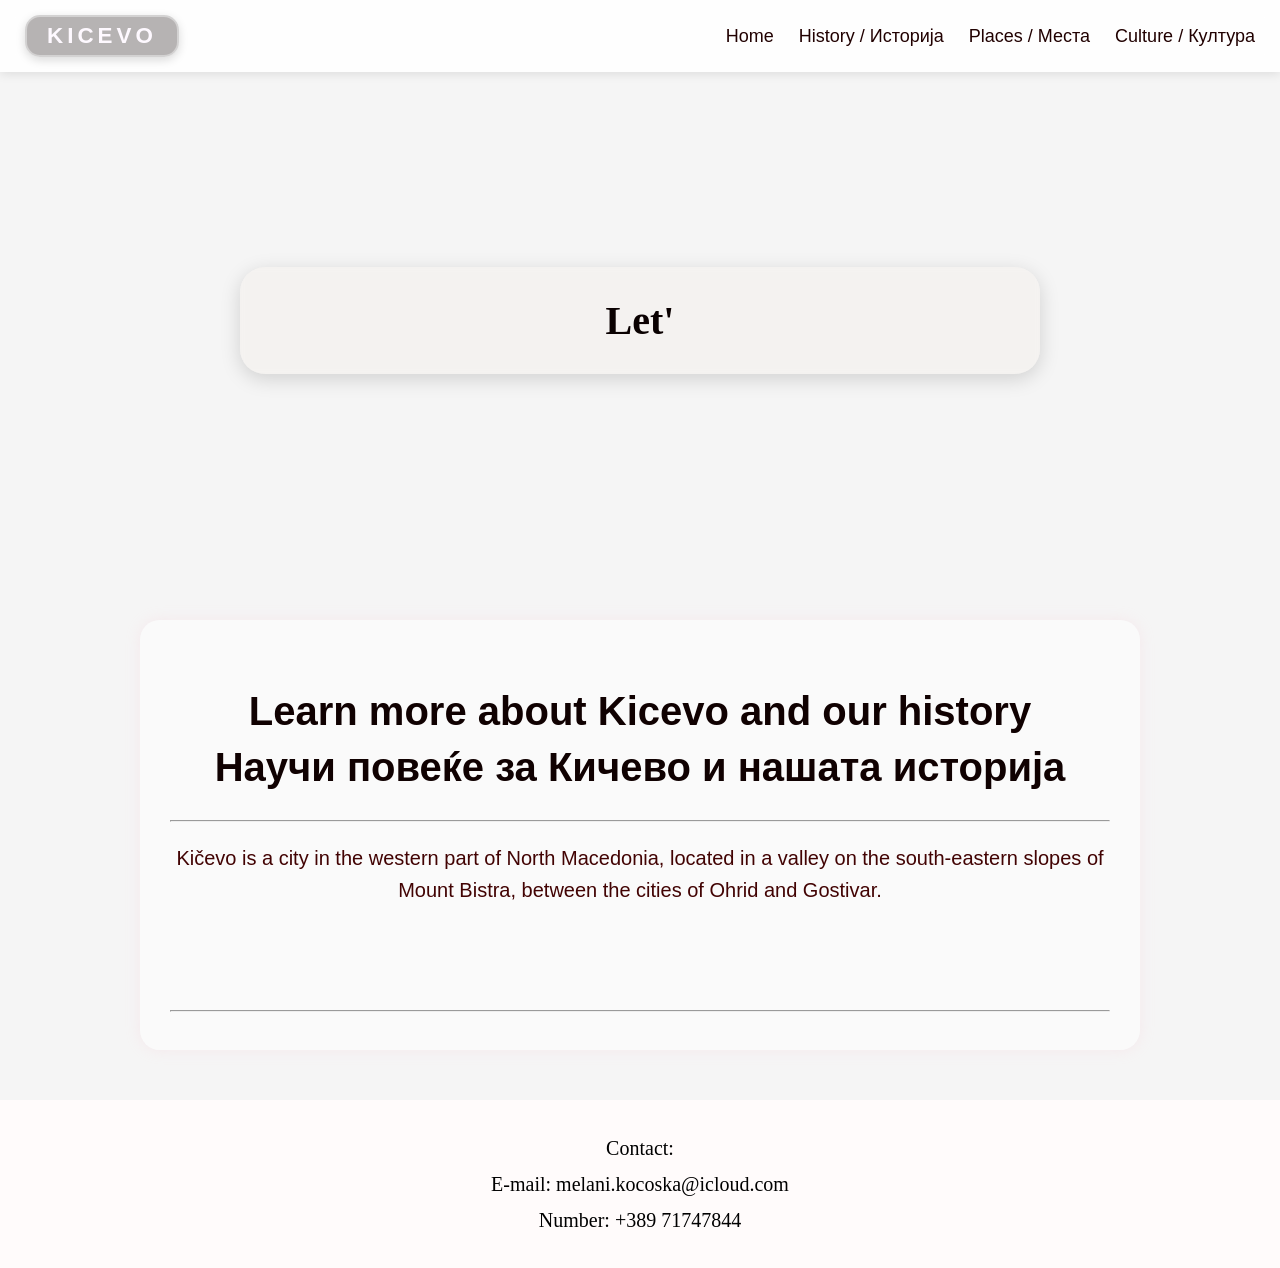
<file: index.html>
<!DOCTYPE html>
<html lang="en">
<head>
    <meta charset="UTF-8">
    <meta name="viewport" content="width=device-width, initial-scale=1.0">
    <title>Kicevo</title>
    <link rel="stylesheet" href="style.css">
    <script src="script.js" defer></script>
</head>
<body>

    <nav id="nav">
        <div id="logo">KICEVO</div>
        
        <button class="burger-menu" id="burger-toggle" aria-label="Toggle navigation">
            <span></span>
            <span></span>
            <span></span>
        </button>

        <ul class="nav-links" id="nav-links">
            <li><a href="index.html">Home</a></li>
            <li><a href="history.html">History / Историја</a></li>
            <li><a href="places.html">Places / Места</a></li>
            <li><a href="culture.html">Culture / Култура</a></li>
        </ul>
    </nav>

    <header>
        <h1>
            <span class="en-title">Let's Explore Kicevo Together</span> 
            <br>
            <span class="mk-title">Ајде да го истражиме Кичево заедно</span>
        </h1>
    </header>

    <section id="home">
        <h2 id="header1">
            Learn more about Kicevo and our history <br>
            Научи повеќе за Кичево и нашата историја
        </h2>

        <hr>

        <p id="p1">
            Kičevo is a city in the western part of North Macedonia,
            located in a valley on the south-eastern slopes of Mount Bistra,
            between the cities of Ohrid and Gostivar.
        </p>
        <p id="p2">
            Кичево е град во забадниот дел на Северна Македонија,
            сместен во котлина на југоисточните падини на Планина Бистра,
            помеѓу градовите Охрид и Гостивар.
        </p>

        <hr>
    </section>

    <footer id="click">
        Contact: <br> E-mail: melani.kocoska@icloud.com <br> Number: +389 71747844
    </footer>

</body>
</html>
</file>
<file: style.css>
:root{
    --primary: #210101;
    --secondary: #420303;
    --text: rgb(79, 24, 14);
}

body{
    background: whitesmoke;
    font-family: 'Poppins', sans-serif;
    margin: 0;
    min-height: 100vh;
}

/* --- Navigation --- */
#nav{
    position: fixed;
    top: 0;
    left: 0;
    width: 100%;
    background: rgba(255,255,255,0.9);
    backdrop-filter: blur(10px);
    box-shadow: 0 2px 10px rgba(7, 3, 3, 0.1);
    z-index: 1000;
    display: flex;
    justify-content: space-between;
    align-items: center;
    padding: 15px 25px;
    box-sizing: border-box;
}

#logo{
    padding: 6px 20px;
    background: rgba(14, 5, 5, 0.3);
    border: 2px solid rgba(255,255,255,0.4);
    border-radius: 15px;
    color: rgb(254, 249, 255);
    font-size: 1.4rem;
    font-weight: bold;
    letter-spacing: 4px;
    backdrop-filter: blur(6px);
    box-shadow: 0 3px 10px rgba(0,0,0,0.15);
}

#nav .nav-links{
    display: flex;
    justify-content: center;
    gap: 25px;
    list-style: none;
    margin: 0;
    padding: 0;
}

#nav a{
    text-decoration: none;
    color: var(--primary);
    font-size: 18px;
    font-family: 'Franklin Gothic Medium', 'Arial Narrow', Arial, sans-serif;
    transition: color 0.3s ease;
}

#nav a:hover{
    color: blue;
}

/* Burger Button Styling */
.burger-menu {
    display: none;
    flex-direction: column;
    justify-content: space-between;
    width: 30px;
    height: 21px;
    background: transparent;
    border: none;
    cursor: pointer;
    padding: 0;
    z-index: 1001;
}

.burger-menu span {
    width: 100%;
    height: 3px;
    background-color: var(--primary);
    border-radius: 10px;
    transition: all 0.3s ease;
}

/* --- Header Section --- */
header{
    background-image: url("https://upload.wikimedia.org/wikipedia/commons/b/bf/Kercova.png");
    background-size: cover;
    background-position: center;
    height: 500px;
    display: flex;
    justify-content: center;
    align-items: center;
    position: relative;
    overflow: hidden;
    margin-top: 70px;
    padding: 0 20px;
}

header h1{
    text-align: center;
    font-size: 40px;
    color: rgb(10, 1, 1);
    font-family: cursive;
    font-weight: 700;
    background-color: rgba(244, 240, 236, 0.5);
    padding: 30px;
    border-radius: 25px;
    backdrop-filter: blur(3px);
    box-shadow: 0 5px 20px rgba(0,0,0,0.15);
    max-width: 800px;
    width: 100%;
    box-sizing: border-box;
}

/* --- Content Section --- */
#home{
    width: 85%;
    max-width: 1000px;
    margin: 50px auto;
    padding: 30px;
    background: rgba(255,255,255,0.5);
    border-radius: 20px;
    box-shadow: 0 0 15px rgba(255,192,203,0.2);
    text-align: center;
    box-sizing: border-box;
    transition: transform 0.3s ease, background-color 0.3s ease;
}

#home:hover{
    backdrop-filter: blur(15px);
    background-color: #ffffffd0;
}

#header1{
    font-size: 2.5rem;
    color: rgb(16,1,1);
    margin-bottom: 25px;
    line-height: 1.4;
}

#p1, #p2 {
    font-family: 'Gill Sans', 'Gill Sans MT', 'Trebuchet MS', sans-serif;
    color: var(--secondary);
    font-size: 20px;
    line-height: 1.6;
    /* Keeping your custom scroll animations properties intact */
    opacity: 0;
    transform: translateY(30px);
    transition: all 1s ease;
}

.show {
    opacity: 1 !important;
    transform: translateY(0) !important;
} 

/* --- Footer / Contact --- */
#click{
    width: 100%;
    margin: 50px 0 0 0;
    padding: 30px 20px;
    text-align: center;
    font-size: 20px;
    color: black;
    background: rgb(255, 251, 251);
    line-height: 1.8;
    font-family: Cambria, Cochin, Georgia, Times, 'Times New Roman', serif;
    box-sizing: border-box;
}

/* --- Responsive Media Queries --- */
@media (max-width: 768px) {
    /* Enable burger button */
    .burger-menu {
        display: flex;
    }

    /* Transform nav-links into mobile dropdown */
    #nav .nav-links {
        position: absolute;
        top: 100%;
        left: 0;
        width: 100%;
        background: rgba(255, 255, 255, 0.95);
        flex-direction: column;
        gap: 0;
        text-align: center;
        max-height: 0;
        overflow: hidden;
        transition: max-height 0.4s ease-in-out;
        box-shadow: 0 4px 10px rgba(0,0,0,0.1);
    }

    #nav .nav-links.active {
        max-height: 300px; /* Adjust to fit links comfortably */
    }

    #nav .nav-links li {
        width: 100%;
    }

    #nav .nav-links a {
        display: block;
        padding: 15px 0;
        border-bottom: 1px solid rgba(0,0,0,0.05);
    }

    /* Animations for burger button cross transformation */
    .burger-menu.open span:nth-child(1) {
        transform: rotate(45deg) translate(6px, 6px);
    }
    .burger-menu.open span:nth-child(2) {
        opacity: 0;
    }
    .burger-menu.open span:nth-child(3) {
        transform: rotate(-45deg) translate(6px, -6px);
    }

    /* Scaling typography for mobile */
    header {
        height: 400px;
    }

    header h1 {
        font-size: 26px;
        padding: 20px;
    }

    #header1 {
        font-size: 1.8rem;
    }

    #p1, #p2 {
        font-size: 18px;
    }
}

@media (max-width: 768px) {
    .burger-menu {
        display: flex; /* Makes burger visible on small screens */
    }
    #nav .nav-links {
        /* Mobile menu transitions handles dropdown */
        position: absolute;
        max-height: 0; 
        overflow: hidden;
    }
    #nav .nav-links.active {
        max-height: 300px; 
    }
}
</file>
